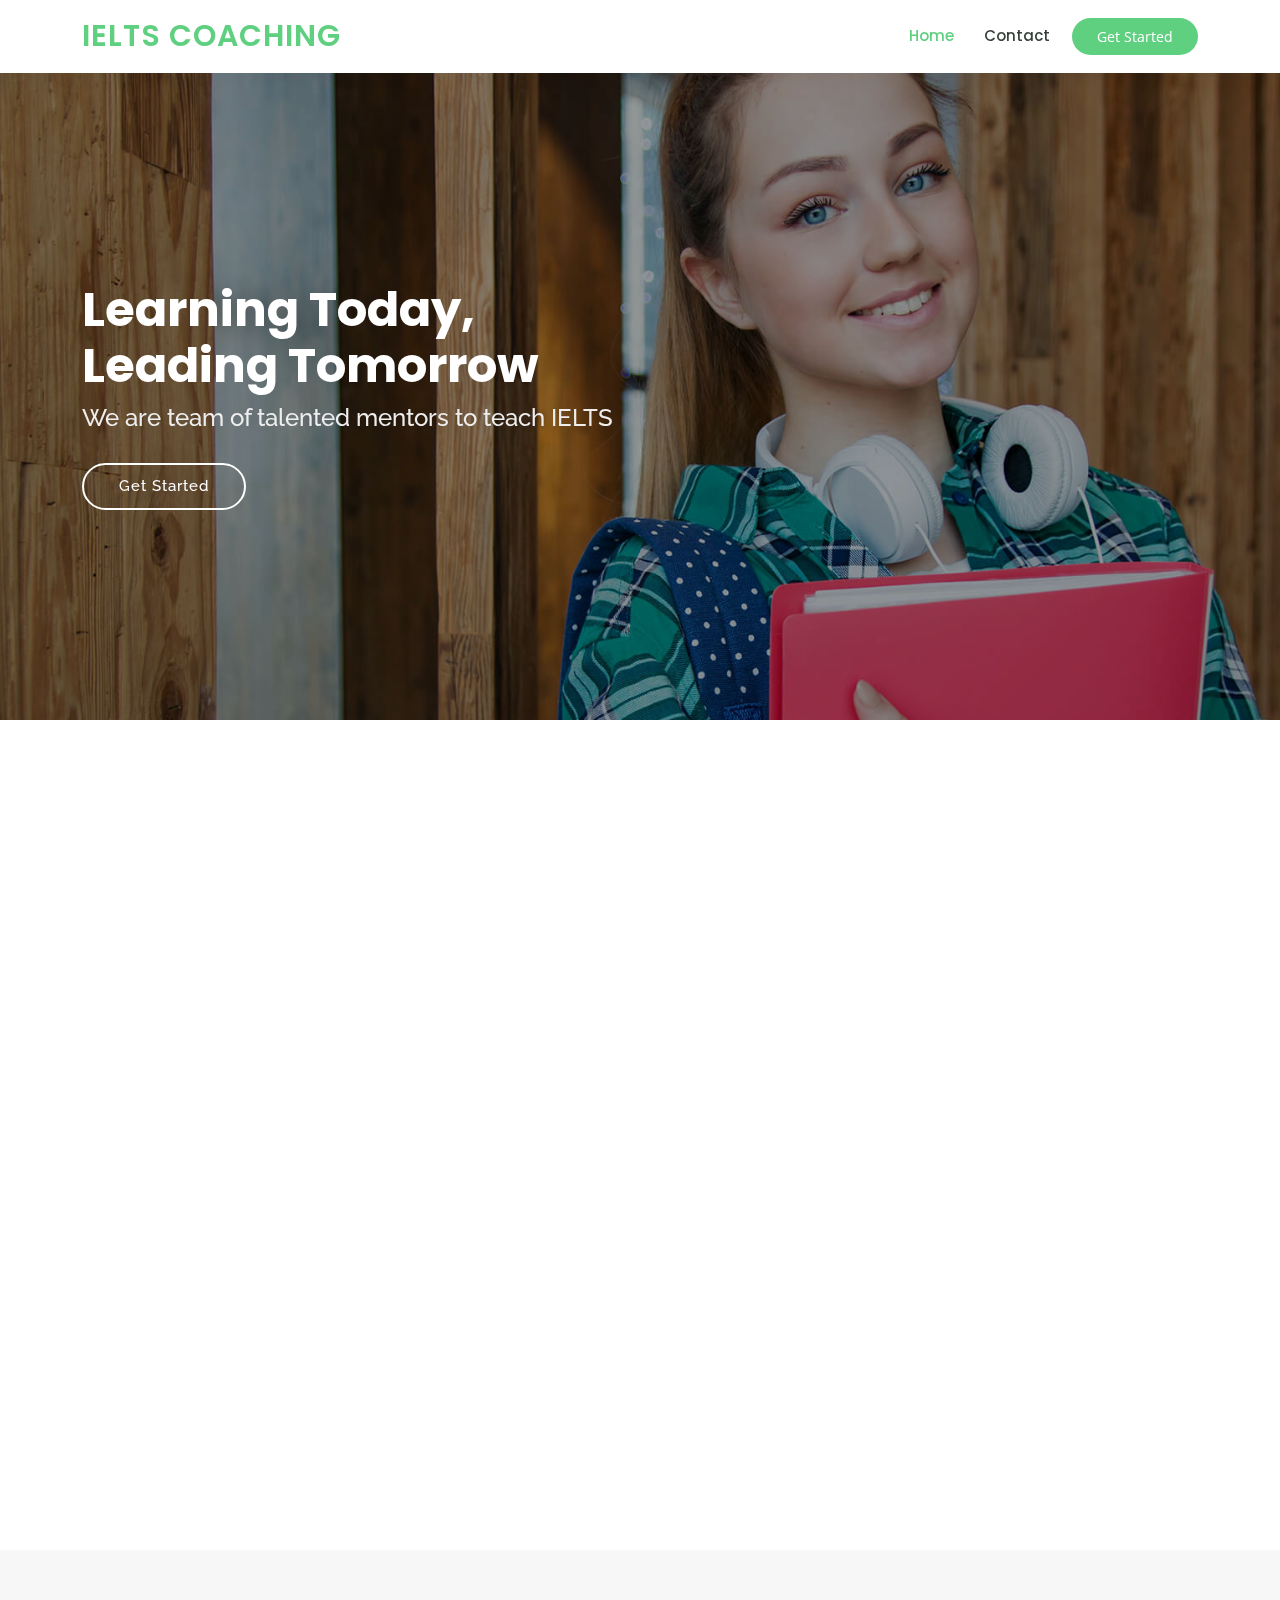
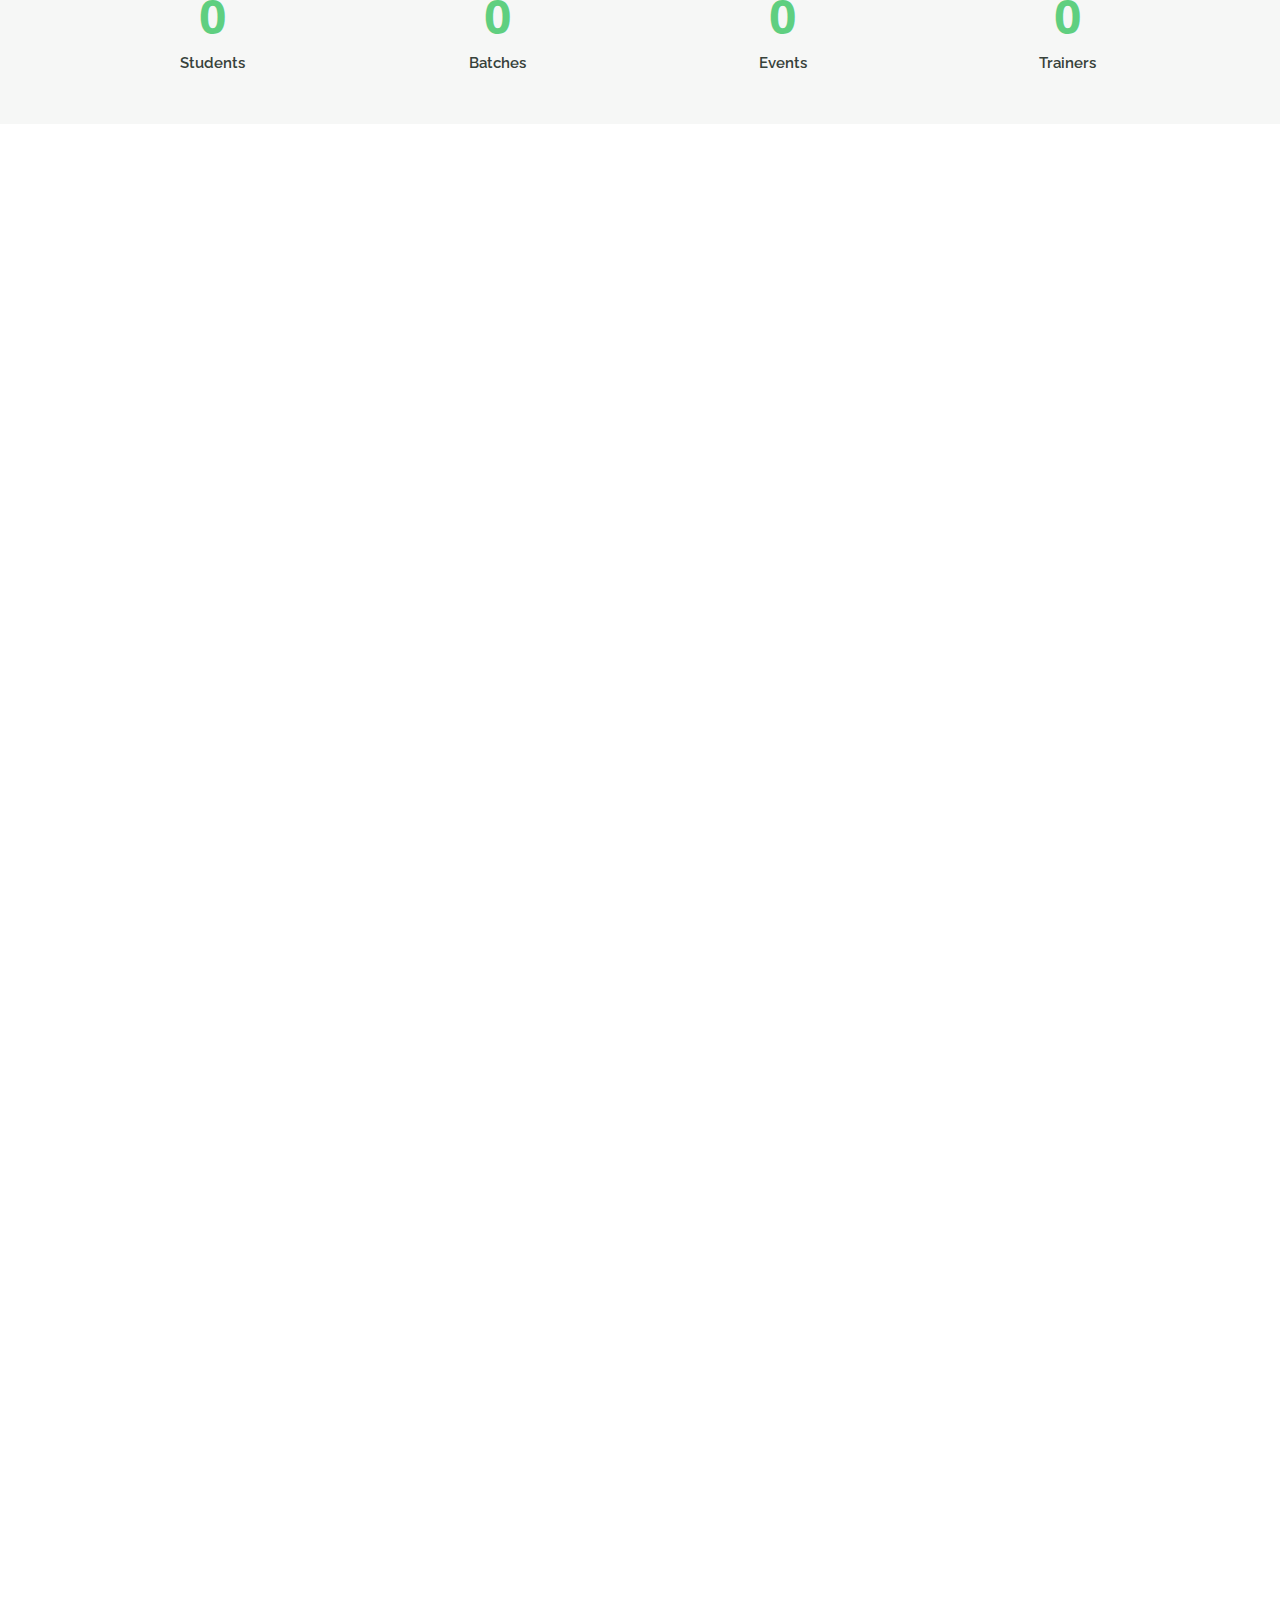
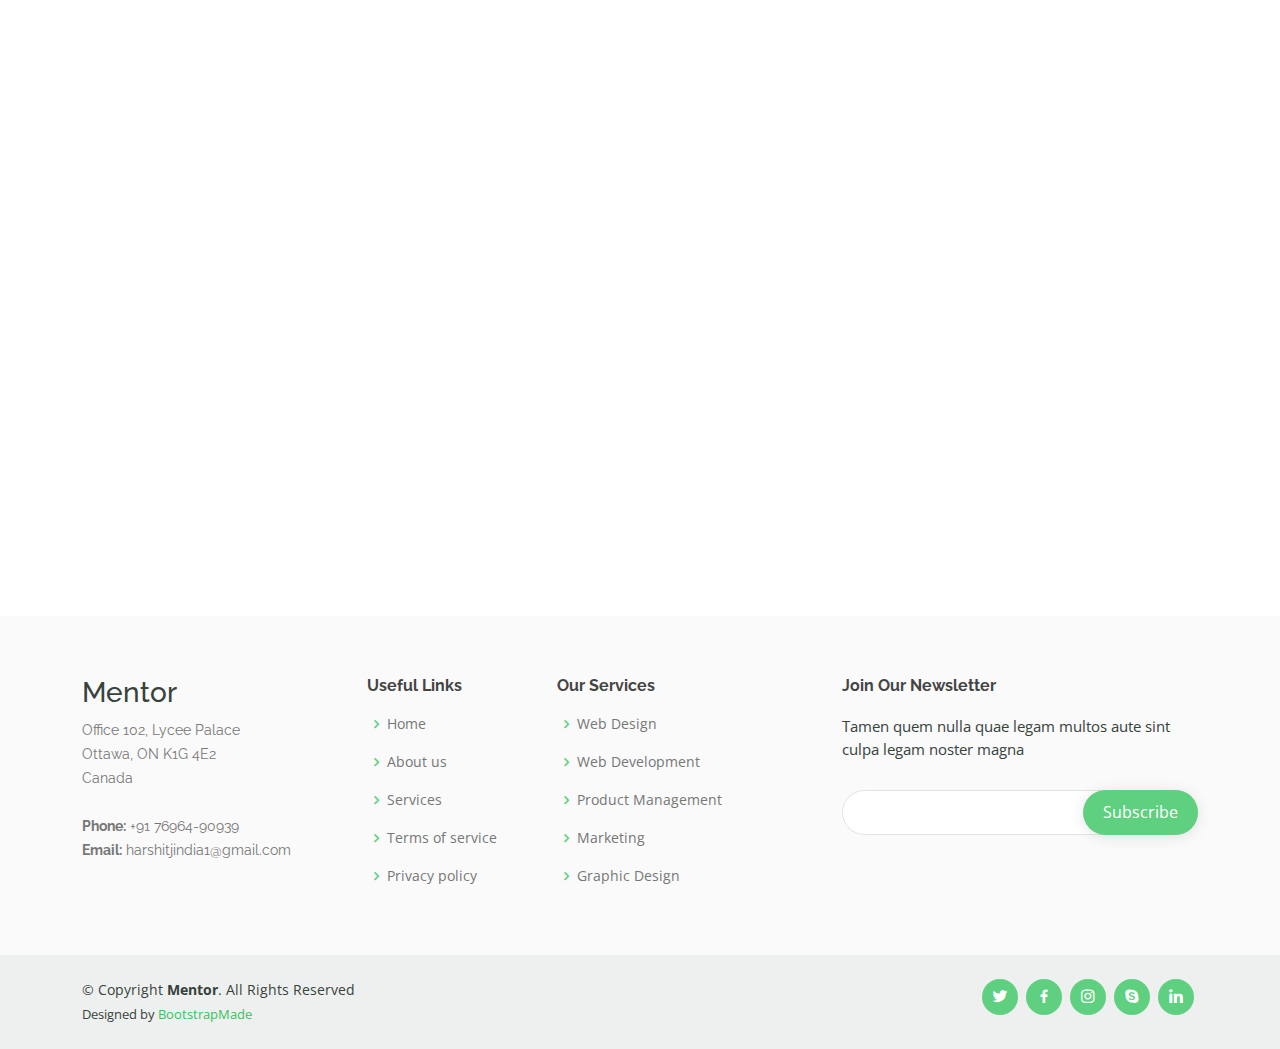
<file: tutoring/index.html>
<!DOCTYPE html>
<html lang="en">

<head>
  <meta charset="utf-8">
  <meta content="width=device-width, initial-scale=1.0" name="viewport">

  <title>Mentor Bootstrap Template - Index</title>
  <meta content="" name="description">
  <meta content="" name="keywords">

  <!-- Favicons -->
  <link href="assets/img/favicon.png" rel="icon">
  <link href="assets/img/apple-touch-icon.png" rel="apple-touch-icon">

  <!-- Google Fonts -->
  <link href="https://fonts.googleapis.com/css?family=Open+Sans:300,300i,400,400i,600,600i,700,700i|Raleway:300,300i,400,400i,500,500i,600,600i,700,700i|Poppins:300,300i,400,400i,500,500i,600,600i,700,700i" rel="stylesheet">

  <!-- Vendor CSS Files -->
  <link href="assets/vendor/animate.css/animate.min.css" rel="stylesheet">
  <link href="assets/vendor/aos/aos.css" rel="stylesheet">
  <link href="assets/vendor/bootstrap/css/bootstrap.min.css" rel="stylesheet">
  <link href="assets/vendor/bootstrap-icons/bootstrap-icons.css" rel="stylesheet">
  <link href="assets/vendor/boxicons/css/boxicons.min.css" rel="stylesheet">
  <link href="assets/vendor/remixicon/remixicon.css" rel="stylesheet">
  <link href="assets/vendor/swiper/swiper-bundle.min.css" rel="stylesheet">

  <!-- Template Main CSS File -->
  <link href="assets/css/style.css" rel="stylesheet">

  <!-- =======================================================
  * Template Name: Mentor - v4.10.0
  * Template URL: https://bootstrapmade.com/mentor-free-education-bootstrap-theme/
  * Author: BootstrapMade.com
  * License: https://bootstrapmade.com/license/
  ======================================================== -->
</head>

<body>

  <!-- ======= Header ======= -->
  <header id="header" class="fixed-top">
    <div class="container d-flex align-items-center">

      <h1 class="logo me-auto"><a href="index.html">IELTS Coaching</a></h1>
      <!-- Uncomment below if you prefer to use an image logo -->
      <!-- <a href="index.html" class="logo me-auto"><img src="assets/img/logo.png" alt="" class="img-fluid"></a>-->

      <nav id="navbar" class="navbar order-last order-lg-0">
        <ul>
          <li><a class="active" href="index.html">Home</a></li>
<!--           <li><a href="about.html">About</a></li>
          <li><a href="courses.html">Courses</a></li>
          <li><a href="trainers.html">Trainers</a></li>
          <li><a href="events.html">Events</a></li>
          <li><a href="pricing.html">Pricing</a></li> -->

          <!-- <li class="dropdown"><a href="#"><span>Drop Down</span> <i class="bi bi-chevron-down"></i></a>
            <ul>
              <li><a href="#">Drop Down 1</a></li>
              <li class="dropdown"><a href="#"><span>Deep Drop Down</span> <i class="bi bi-chevron-right"></i></a>
                <ul>
                  <li><a href="#">Deep Drop Down 1</a></li>
                  <li><a href="#">Deep Drop Down 2</a></li>
                  <li><a href="#">Deep Drop Down 3</a></li>
                  <li><a href="#">Deep Drop Down 4</a></li>
                  <li><a href="#">Deep Drop Down 5</a></li>
                </ul>
              </li>
              <li><a href="#">Drop Down 2</a></li>
              <li><a href="#">Drop Down 3</a></li>
              <li><a href="#">Drop Down 4</a></li>
            </ul>
          </li> -->
          <li><a href="contact.html">Contact</a></li>
        </ul>
        <i class="bi bi-list mobile-nav-toggle"></i>
      </nav><!-- .navbar -->

      <a href="courses.html" class="get-started-btn">Get Started</a>

    </div>
  </header><!-- End Header -->

  <!-- ======= Hero Section ======= -->
  <section id="hero" class="d-flex justify-content-center align-items-center">
    <div class="container position-relative" data-aos="zoom-in" data-aos-delay="100">
      <h1>Learning Today,<br>Leading Tomorrow</h1>
      <h2>We are team of talented mentors to teach IELTS</h2>
      <a href="courses.html" class="btn-get-started">Get Started</a>
    </div>
  </section><!-- End Hero -->

  <main id="main">

    <!-- ======= About Section ======= -->
    <section id="about" class="about">
      <div class="container" data-aos="fade-up">

        <div class="row">
          <div class="col-lg-6 order-1 order-lg-2" data-aos="fade-left" data-aos-delay="100">
            <img src="assets/img/about.jpg" class="img-fluid" alt="">
          </div>
          <div class="col-lg-6 pt-4 pt-lg-0 order-2 order-lg-1 content">
            <h3>Achieving Your Best Score on the IELTS Exam with Our Expert Coaching and Resources</h3>
            <p class="fst-italic">
              The IELTS Coaching Center is dedicated to helping students achieve their best scores on the International English Language Testing System (IELTS) exam. We offer a range of courses and resources designed to cater to different learning styles and needs. Our experienced and qualified instructors are committed to providing personalized attention and support to each and every student.</p>

              <p class="fst-italic">Our courses are designed to cover all four language skills tested on the IELTS exam – reading, writing, speaking, and listening. Our instructional methods include lectures, workshops, one-on-one sessions, and practice tests to ensure that our students are well-prepared for the real exam.</p>

              <p class="fst-italic">In addition to our course offerings, we also provide a range of resources to help students improve their English language skills. These include a well-stocked library of books, audio materials, and online resources, as well as access to our language lab where students can practice their speaking and listening skills.</p>

              <p class="fst-italic">We understand that every student is unique and has different goals and needs. That's why we offer a range of course options to suit different schedules and budgets. Whether you're a beginner looking to improve your English language skills or an experienced test-taker looking to achieve a high score, we have a course that's right for you.</p>

              <p class="fst-italic">So if you're planning to take the IELTS exam and want to achieve your best score, don't hesitate to get in touch with us. Our team is here to help you reach your goals and succeed on the IELTS exam.</p>
            </p>
            <!-- <ul>
              <li><i class="bi bi-check-circle"></i> Ullamco laboris nisi ut aliquip ex ea commodo consequat.</li>
              <li><i class="bi bi-check-circle"></i> Duis aute irure dolor in reprehenderit in voluptate velit.</li>
              <li><i class="bi bi-check-circle"></i> Ullamco laboris nisi ut aliquip ex ea commodo consequat. Duis aute irure dolor in reprehenderit in voluptate trideta storacalaperda mastiro dolore eu fugiat nulla pariatur.</li>
            </ul>
            <p>
              Ullamco laboris nisi ut aliquip ex ea commodo consequat. Duis aute irure dolor in reprehenderit in voluptate
            </p> -->

          </div>
        </div>

      </div>
    </section><!-- End About Section -->

    <!-- ======= Counts Section ======= -->
    <section id="counts" class="counts section-bg">
      <div class="container">

        <div class="row counters">

          <div class="col-lg-3 col-6 text-center">
            <span data-purecounter-start="0" data-purecounter-end="120" data-purecounter-duration="1" class="purecounter"></span>
            <p>Students</p>
          </div>

          <div class="col-lg-3 col-6 text-center">
            <span data-purecounter-start="0" data-purecounter-end="5" data-purecounter-duration="1" class="purecounter"></span>
            <p>Batches</p>
          </div>

          <div class="col-lg-3 col-6 text-center">
            <span data-purecounter-start="0" data-purecounter-end="5" data-purecounter-duration="1" class="purecounter"></span>
            <p>Events</p>
          </div>

          <div class="col-lg-3 col-6 text-center">
            <span data-purecounter-start="0" data-purecounter-end="7" data-purecounter-duration="1" class="purecounter"></span>
            <p>Trainers</p>
          </div>

        </div>

      </div>
    </section><!-- End Counts Section -->

    <!-- ======= Why Us Section ======= -->
    <section id="why-us" class="why-us">
      <div class="container" data-aos="fade-up">

        <div class="row">
          <div class="col-lg-4 d-flex align-items-stretch">
            <div class="content">
              <h3>Why Choose Mentor?</h3>
              <p>
                We believe that our team and resources are well-equipped to help students succeed on the IELTS exam, and we hope that you will consider choosing us for your IELTS coaching needs.
              </p>
              <div class="text-center">
                <a href="about.html" class="more-btn">Learn More <i class="bx bx-chevron-right"></i></a>
              </div>
            </div>
          </div>
          <div class="col-lg-8 d-flex align-items-stretch" data-aos="zoom-in" data-aos-delay="100">
            <div class="icon-boxes d-flex flex-column justify-content-center">
              <div class="row">
                <div class="col-xl-4 d-flex align-items-stretch">
                  <div class="icon-box mt-4 mt-xl-0">
                    <i class="bx bx-receipt"></i>
                    <h4>Expert Instruction</h4>
                    <p>Our experienced and qualified instructors are dedicated to helping students achieve their best scores on the IELTS exam.</p>
                  </div>
                </div>
                <div class="col-xl-4 d-flex align-items-stretch">
                  <div class="icon-box mt-4 mt-xl-0">
                    <i class="bx bx-cube-alt"></i>
                    <h4>Comprehensive Instructional Methods</h4>
                    <p>Our instructional methods include lectures, workshops, one-on-one sessions, and practice tests to ensure that our students are well-prepared for the real exam.</p>
                  </div>
                </div>
                <div class="col-xl-4 d-flex align-items-stretch">
                  <div class="icon-box mt-4 mt-xl-0">
                    <i class="bx bx-images"></i>
                    <h4>Flexible Course Options</h4>
                    <p>We offer a range of course options to suit different schedules and budgets.</p>
                  </div>
                </div>
              </div>
            </div><!-- End .content-->
          </div>
        </div>

      </div>
    </section><!-- End Why Us Section -->

    <!-- ======= Features Section ======= -->
    <!-- <section id="features" class="features">
      <div class="container" data-aos="fade-up">

        <div class="row" data-aos="zoom-in" data-aos-delay="100">
          <div class="col-lg-3 col-md-4">
            <div class="icon-box">
              <i class="ri-store-line" style="color: #ffbb2c;"></i>
              <h3><a href="">Lorem Ipsum</a></h3>
            </div>
          </div>
          <div class="col-lg-3 col-md-4 mt-4 mt-md-0">
            <div class="icon-box">
              <i class="ri-bar-chart-box-line" style="color: #5578ff;"></i>
              <h3><a href="">Dolor Sitema</a></h3>
            </div>
          </div>
          <div class="col-lg-3 col-md-4 mt-4 mt-md-0">
            <div class="icon-box">
              <i class="ri-calendar-todo-line" style="color: #e80368;"></i>
              <h3><a href="">Sed perspiciatis</a></h3>
            </div>
          </div>
          <div class="col-lg-3 col-md-4 mt-4 mt-lg-0">
            <div class="icon-box">
              <i class="ri-paint-brush-line" style="color: #e361ff;"></i>
              <h3><a href="">Magni Dolores</a></h3>
            </div>
          </div>
          <div class="col-lg-3 col-md-4 mt-4">
            <div class="icon-box">
              <i class="ri-database-2-line" style="color: #47aeff;"></i>
              <h3><a href="">Nemo Enim</a></h3>
            </div>
          </div>
          <div class="col-lg-3 col-md-4 mt-4">
            <div class="icon-box">
              <i class="ri-gradienter-line" style="color: #ffa76e;"></i>
              <h3><a href="">Eiusmod Tempor</a></h3>
            </div>
          </div>
          <div class="col-lg-3 col-md-4 mt-4">
            <div class="icon-box">
              <i class="ri-file-list-3-line" style="color: #11dbcf;"></i>
              <h3><a href="">Midela Teren</a></h3>
            </div>
          </div>
          <div class="col-lg-3 col-md-4 mt-4">
            <div class="icon-box">
              <i class="ri-price-tag-2-line" style="color: #4233ff;"></i>
              <h3><a href="">Pira Neve</a></h3>
            </div>
          </div>
          <div class="col-lg-3 col-md-4 mt-4">
            <div class="icon-box">
              <i class="ri-anchor-line" style="color: #b2904f;"></i>
              <h3><a href="">Dirada Pack</a></h3>
            </div>
          </div>
          <div class="col-lg-3 col-md-4 mt-4">
            <div class="icon-box">
              <i class="ri-disc-line" style="color: #b20969;"></i>
              <h3><a href="">Moton Ideal</a></h3>
            </div>
          </div>
          <div class="col-lg-3 col-md-4 mt-4">
            <div class="icon-box">
              <i class="ri-base-station-line" style="color: #ff5828;"></i>
              <h3><a href="">Verdo Park</a></h3>
            </div>
          </div>
          <div class="col-lg-3 col-md-4 mt-4">
            <div class="icon-box">
              <i class="ri-fingerprint-line" style="color: #29cc61;"></i>
              <h3><a href="">Flavor Nivelanda</a></h3>
            </div>
          </div>
        </div>

      </div>
    </section> -->
    <!-- End Features Section -->

    <!-- ======= Popular Courses Section ======= -->
    <section id="popular-courses" class="courses">
      <div class="container" data-aos="fade-up">

        <div class="section-title">
          <h2>Courses</h2>
          <p>Courses</p>
        </div>

        <div class="row" data-aos="zoom-in" data-aos-delay="100">

          <div class="col-lg-4 col-md-6 d-flex align-items-stretch">
            <div class="course-item">
              <img src="assets/img/course-1.jpg" class="img-fluid" alt="...">
              <div class="course-content">
                <div class="d-flex justify-content-between align-items-center mb-3">
                  <h4>Test Preparation</h4>
                  <p class="price">$100</p>
                </div>

                <h3><a href="course-details.html">IELTS Coaching</a></h3>
                <p>The course covers all four language skills tested in the IELTS exam: reading, writing, speaking, and listening.</p>
                <div class="text-center">
                  <button type="button" onclick="window.location.href='callback.html'" class="btn btn-primary ">Register</button>
                </div>
                <div class="trainer d-flex justify-content-between align-items-center">
                  <div class="trainer-profile d-flex align-items-center">
                    <img src="assets/img/trainers/trainer-1.jpg" class="img-fluid" alt="">
                    <span>Harshit Jindia</span>
                  </div>
                  <div class="trainer-rank d-flex align-items-center">
                    <i class="bx bx-user"></i>&nbsp;50
                    &nbsp;&nbsp;
                    <i class="bx bx-heart"></i>&nbsp;65
                  </div>
                </div>
              </div>
            </div>
          </div> <!-- End Course Item-->

          <!-- <div class="col-lg-4 col-md-6 d-flex align-items-stretch mt-4 mt-md-0">
            <div class="course-item">
              <img src="assets/img/course-2.jpg" class="img-fluid" alt="...">
              <div class="course-content">
                <div class="d-flex justify-content-between align-items-center mb-3">
                  <h4>Marketing</h4>
                  <p class="price">$250</p>
                </div>

                <h3><a href="course-details.html">Search Engine Optimization</a></h3>
                <p>Et architecto provident deleniti facere repellat nobis iste. Id facere quia quae dolores dolorem tempore.</p>
                <div class="trainer d-flex justify-content-between align-items-center">
                  <div class="trainer-profile d-flex align-items-center">
                    <img src="assets/img/trainers/trainer-2.jpg" class="img-fluid" alt="">
                    <span>Lana</span>
                  </div>
                  <div class="trainer-rank d-flex align-items-center">
                    <i class="bx bx-user"></i>&nbsp;35
                    &nbsp;&nbsp;
                    <i class="bx bx-heart"></i>&nbsp;42
                  </div>
                </div>
              </div>
            </div>
          </div>  -->
          <!-- End Course Item-->

          <!-- <div class="col-lg-4 col-md-6 d-flex align-items-stretch mt-4 mt-lg-0">
            <div class="course-item">
              <img src="assets/img/course-3.jpg" class="img-fluid" alt="...">
              <div class="course-content">
                <div class="d-flex justify-content-between align-items-center mb-3">
                  <h4>Content</h4>
                  <p class="price">$180</p>
                </div>

                <h3><a href="course-details.html">Copywriting</a></h3>
                <p>Et architecto provident deleniti facere repellat nobis iste. Id facere quia quae dolores dolorem tempore.</p>
                <div class="trainer d-flex justify-content-between align-items-center">
                  <div class="trainer-profile d-flex align-items-center">
                    <img src="assets/img/trainers/trainer-3.jpg" class="img-fluid" alt="">
                    <span>Brandon</span>
                  </div>
                  <div class="trainer-rank d-flex align-items-center">
                    <i class="bx bx-user"></i>&nbsp;20
                    &nbsp;&nbsp;
                    <i class="bx bx-heart"></i>&nbsp;85
                  </div>
                </div>
              </div>
            </div>
          </div>  -->
          <!-- End Course Item-->

        </div>

      </div>
    </section><!-- End Popular Courses Section -->

    <!-- ======= Trainers Section ======= -->
    <section id="trainers" class="trainers">
      <div class="container" data-aos="fade-up">

        <div class="row" data-aos="zoom-in" data-aos-delay="100">
          <div class="col-lg-4 col-md-6 d-flex align-items-stretch">
            <div class="member">
              <img src="assets/img/trainers/trainer-1.jpg" class="img-fluid" alt="">
              <div class="member-content">
                <h4>Harshit Jindia</h4>
                <span>Tutor</span>
                <p>
                  Magni qui quod omnis unde et eos fuga et exercitationem. Odio veritatis perspiciatis quaerat qui aut aut aut
                </p>
                <div class="social">
                  <a href=""><i class="bi bi-twitter"></i></a>
                  <a href=""><i class="bi bi-facebook"></i></a>
                  <a href=""><i class="bi bi-instagram"></i></a>
                  <a href=""><i class="bi bi-linkedin"></i></a>
                </div>
              </div>
            </div>
          </div>

          <div class="col-lg-4 col-md-6 d-flex align-items-stretch">
            <div class="member">
              <img src="assets/img/trainers/trainer-2.jpg" class="img-fluid" alt="">
              <div class="member-content">
                <h4>ABC</h4>
                <span>Webdeveloper</span>
                <p>
                  Repellat fugiat adipisci nemo illum nesciunt voluptas repellendus. In architecto rerum rerum temporibus
                </p>
                <div class="social">
                  <a href=""><i class="bi bi-twitter"></i></a>
                  <a href=""><i class="bi bi-facebook"></i></a>
                  <a href=""><i class="bi bi-instagram"></i></a>
                  <a href=""><i class="bi bi-linkedin"></i></a>
                </div>
              </div>
            </div>
          </div>

          <div class="col-lg-4 col-md-6 d-flex align-items-stretch">
            <div class="member">
              <img src="assets/img/trainers/trainer-3.jpg" class="img-fluid" alt="">
              <div class="member-content">
                <h4>Amrinder Singh</h4>
                <span>Owner</span>
                <p>
                  Voluptas necessitatibus occaecati quia. Earum totam consequuntur qui porro et laborum toro des clara
                </p>
                <div class="social">
                  <a href=""><i class="bi bi-twitter"></i></a>
                  <a href=""><i class="bi bi-facebook"></i></a>
                  <a href=""><i class="bi bi-instagram"></i></a>
                  <a href=""><i class="bi bi-linkedin"></i></a>
                </div>
              </div>
            </div>
          </div>

        </div>

      </div>
    </section><!-- End Trainers Section -->

  </main><!-- End #main -->

  <!-- ======= Footer ======= -->
  <footer id="footer">

    <div class="footer-top">
      <div class="container">
        <div class="row">

          <div class="col-lg-3 col-md-6 footer-contact">
            <h3>Mentor</h3>
            <p>
              Office 102, Lycee Palace <br>
              Ottawa, ON K1G 4E2<br>
              Canada <br><br>
              <strong>Phone:</strong> +91 76964-90939<br>
              <strong>Email:</strong> harshitjindia1@gmail.com<br>
            </p>
          </div>

          <div class="col-lg-2 col-md-6 footer-links">
            <h4>Useful Links</h4>
            <ul>
              <li><i class="bx bx-chevron-right"></i> <a href="#">Home</a></li>
              <li><i class="bx bx-chevron-right"></i> <a href="#">About us</a></li>
              <li><i class="bx bx-chevron-right"></i> <a href="#">Services</a></li>
              <li><i class="bx bx-chevron-right"></i> <a href="#">Terms of service</a></li>
              <li><i class="bx bx-chevron-right"></i> <a href="#">Privacy policy</a></li>
            </ul>
          </div>

          <div class="col-lg-3 col-md-6 footer-links">
            <h4>Our Services</h4>
            <ul>
              <li><i class="bx bx-chevron-right"></i> <a href="#">Web Design</a></li>
              <li><i class="bx bx-chevron-right"></i> <a href="#">Web Development</a></li>
              <li><i class="bx bx-chevron-right"></i> <a href="#">Product Management</a></li>
              <li><i class="bx bx-chevron-right"></i> <a href="#">Marketing</a></li>
              <li><i class="bx bx-chevron-right"></i> <a href="#">Graphic Design</a></li>
            </ul>
          </div>

          <div class="col-lg-4 col-md-6 footer-newsletter">
            <h4>Join Our Newsletter</h4>
            <p>Tamen quem nulla quae legam multos aute sint culpa legam noster magna</p>
            <form action="" method="post">
              <input type="email" name="email"><input type="submit" value="Subscribe">
            </form>
          </div>

        </div>
      </div>
    </div>

    <div class="container d-md-flex py-4">

      <div class="me-md-auto text-center text-md-start">
        <div class="copyright">
          &copy; Copyright <strong><span>Mentor</span></strong>. All Rights Reserved
        </div>
        <div class="credits">
          <!-- All the links in the footer should remain intact. -->
          <!-- You can delete the links only if you purchased the pro version. -->
          <!-- Licensing information: https://bootstrapmade.com/license/ -->
          <!-- Purchase the pro version with working PHP/AJAX contact form: https://bootstrapmade.com/mentor-free-education-bootstrap-theme/ -->
          Designed by <a href="https://bootstrapmade.com/">BootstrapMade</a>
        </div>
      </div>
      <div class="social-links text-center text-md-right pt-3 pt-md-0">
        <a href="#" class="twitter"><i class="bx bxl-twitter"></i></a>
        <a href="#" class="facebook"><i class="bx bxl-facebook"></i></a>
        <a href="#" class="instagram"><i class="bx bxl-instagram"></i></a>
        <a href="#" class="google-plus"><i class="bx bxl-skype"></i></a>
        <a href="#" class="linkedin"><i class="bx bxl-linkedin"></i></a>
      </div>
    </div>
  </footer><!-- End Footer -->

  <div id="preloader"></div>
  <a href="#" class="back-to-top d-flex align-items-center justify-content-center"><i class="bi bi-arrow-up-short"></i></a>

  <!-- Vendor JS Files -->
  <script src="assets/vendor/purecounter/purecounter_vanilla.js"></script>
  <script src="assets/vendor/aos/aos.js"></script>
  <script src="assets/vendor/bootstrap/js/bootstrap.bundle.min.js"></script>
  <script src="assets/vendor/swiper/swiper-bundle.min.js"></script>
  <script src="assets/vendor/php-email-form/validate.js"></script>

  <!-- Template Main JS File -->
  <script src="assets/js/main.js"></script>

</body>

</html>
</file>
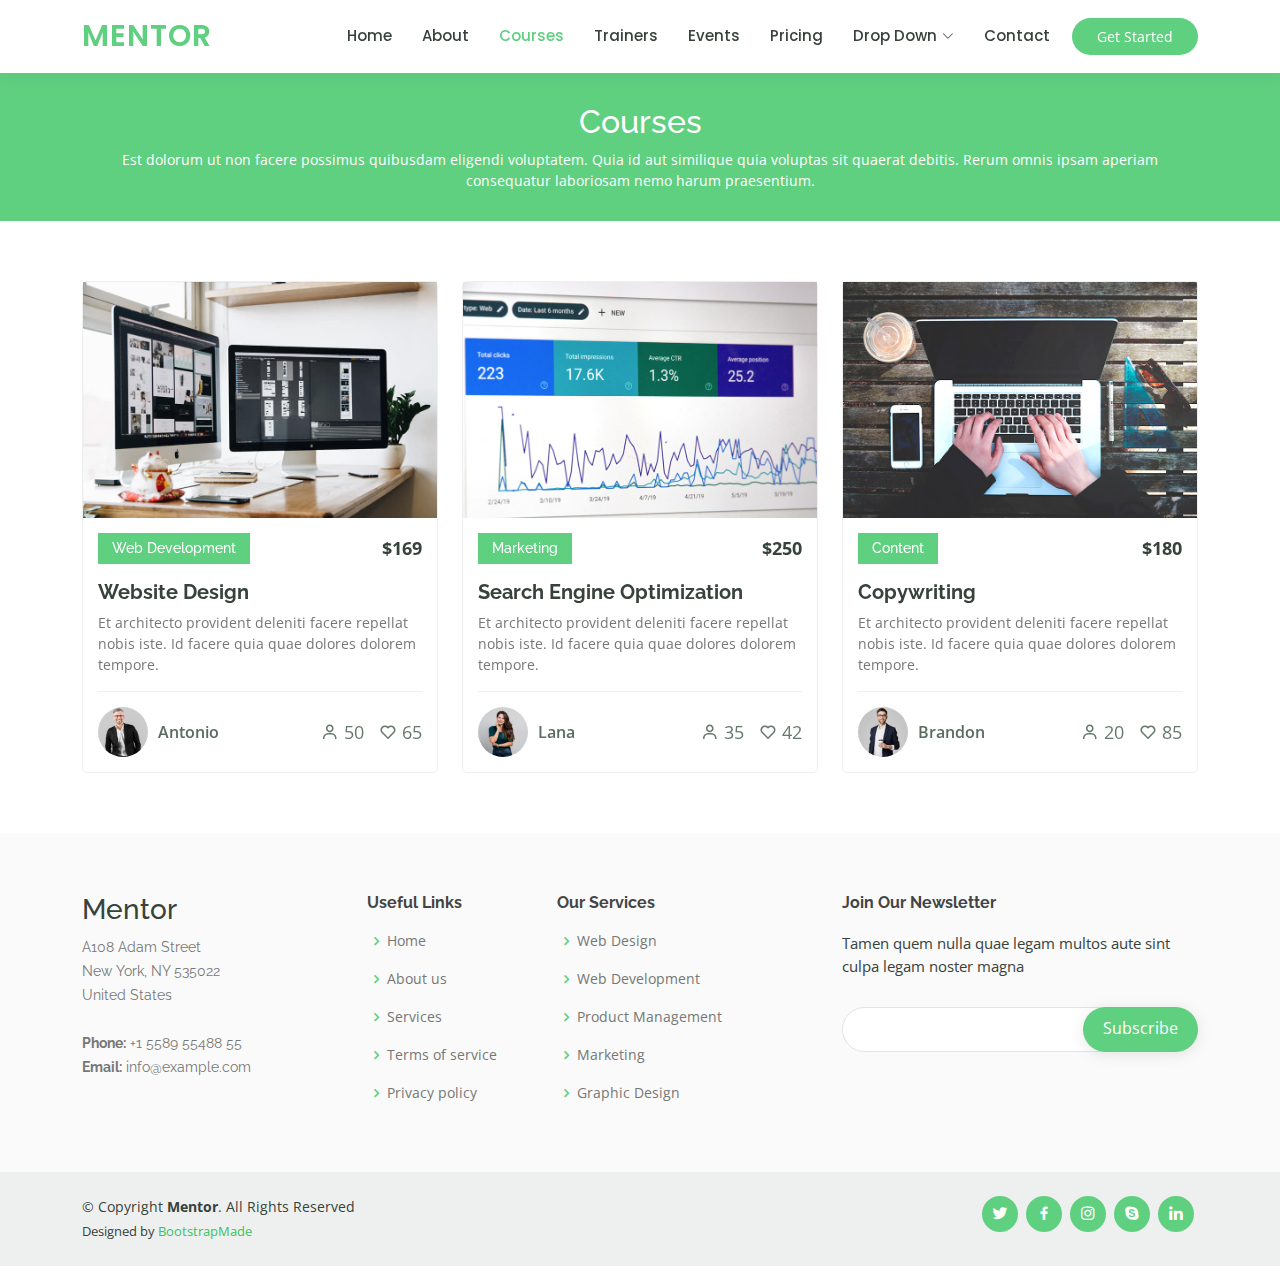
<file: tutoring/courses.html>
<!DOCTYPE html>
<html lang="en">

<head>
  <meta charset="utf-8">
  <meta content="width=device-width, initial-scale=1.0" name="viewport">

  <title>Courses - Mentor Bootstrap Template</title>
  <meta content="" name="description">
  <meta content="" name="keywords">

  <!-- Favicons -->
  <link href="assets/img/favicon.png" rel="icon">
  <link href="assets/img/apple-touch-icon.png" rel="apple-touch-icon">

  <!-- Google Fonts -->
  <link href="https://fonts.googleapis.com/css?family=Open+Sans:300,300i,400,400i,600,600i,700,700i|Raleway:300,300i,400,400i,500,500i,600,600i,700,700i|Poppins:300,300i,400,400i,500,500i,600,600i,700,700i" rel="stylesheet">

  <!-- Vendor CSS Files -->
  <link href="assets/vendor/animate.css/animate.min.css" rel="stylesheet">
  <link href="assets/vendor/aos/aos.css" rel="stylesheet">
  <link href="assets/vendor/bootstrap/css/bootstrap.min.css" rel="stylesheet">
  <link href="assets/vendor/bootstrap-icons/bootstrap-icons.css" rel="stylesheet">
  <link href="assets/vendor/boxicons/css/boxicons.min.css" rel="stylesheet">
  <link href="assets/vendor/remixicon/remixicon.css" rel="stylesheet">
  <link href="assets/vendor/swiper/swiper-bundle.min.css" rel="stylesheet">

  <!-- Template Main CSS File -->
  <link href="assets/css/style.css" rel="stylesheet">

  <!-- =======================================================
  * Template Name: Mentor - v4.10.0
  * Template URL: https://bootstrapmade.com/mentor-free-education-bootstrap-theme/
  * Author: BootstrapMade.com
  * License: https://bootstrapmade.com/license/
  ======================================================== -->
</head>

<body>

  <!-- ======= Header ======= -->
  <header id="header" class="fixed-top">
    <div class="container d-flex align-items-center">

      <h1 class="logo me-auto"><a href="index.html">Mentor</a></h1>
      <!-- Uncomment below if you prefer to use an image logo -->
      <!-- <a href="index.html" class="logo me-auto"><img src="assets/img/logo.png" alt="" class="img-fluid"></a>-->

      <nav id="navbar" class="navbar order-last order-lg-0">
        <ul>
          <li><a href="index.html">Home</a></li>
          <li><a href="about.html">About</a></li>
          <li><a class="active" href="courses.html">Courses</a></li>
          <li><a href="trainers.html">Trainers</a></li>
          <li><a href="events.html">Events</a></li>
          <li><a href="pricing.html">Pricing</a></li>

          <li class="dropdown"><a href="#"><span>Drop Down</span> <i class="bi bi-chevron-down"></i></a>
            <ul>
              <li><a href="#">Drop Down 1</a></li>
              <li class="dropdown"><a href="#"><span>Deep Drop Down</span> <i class="bi bi-chevron-right"></i></a>
                <ul>
                  <li><a href="#">Deep Drop Down 1</a></li>
                  <li><a href="#">Deep Drop Down 2</a></li>
                  <li><a href="#">Deep Drop Down 3</a></li>
                  <li><a href="#">Deep Drop Down 4</a></li>
                  <li><a href="#">Deep Drop Down 5</a></li>
                </ul>
              </li>
              <li><a href="#">Drop Down 2</a></li>
              <li><a href="#">Drop Down 3</a></li>
              <li><a href="#">Drop Down 4</a></li>
            </ul>
          </li>
          <li><a href="contact.html">Contact</a></li>
        </ul>
        <i class="bi bi-list mobile-nav-toggle"></i>
      </nav><!-- .navbar -->

      <a href="courses.html" class="get-started-btn">Get Started</a>

    </div>
  </header><!-- End Header -->

  <main id="main" data-aos="fade-in">

    <!-- ======= Breadcrumbs ======= -->
    <div class="breadcrumbs">
      <div class="container">
        <h2>Courses</h2>
        <p>Est dolorum ut non facere possimus quibusdam eligendi voluptatem. Quia id aut similique quia voluptas sit quaerat debitis. Rerum omnis ipsam aperiam consequatur laboriosam nemo harum praesentium. </p>
      </div>
    </div><!-- End Breadcrumbs -->

    <!-- ======= Courses Section ======= -->
    <section id="courses" class="courses">
      <div class="container" data-aos="fade-up">

        <div class="row" data-aos="zoom-in" data-aos-delay="100">

          <div class="col-lg-4 col-md-6 d-flex align-items-stretch">
            <div class="course-item">
              <img src="assets/img/course-1.jpg" class="img-fluid" alt="...">
              <div class="course-content">
                <div class="d-flex justify-content-between align-items-center mb-3">
                  <h4>Web Development</h4>
                  <p class="price">$169</p>
                </div>

                <h3><a href="course-details.html">Website Design</a></h3>
                <p>Et architecto provident deleniti facere repellat nobis iste. Id facere quia quae dolores dolorem tempore.</p>
                <div class="trainer d-flex justify-content-between align-items-center">
                  <div class="trainer-profile d-flex align-items-center">
                    <img src="assets/img/trainers/trainer-1.jpg" class="img-fluid" alt="">
                    <span>Antonio</span>
                  </div>
                  <div class="trainer-rank d-flex align-items-center">
                    <i class="bx bx-user"></i>&nbsp;50
                    &nbsp;&nbsp;
                    <i class="bx bx-heart"></i>&nbsp;65
                  </div>
                </div>
              </div>
            </div>
          </div> <!-- End Course Item-->

          <div class="col-lg-4 col-md-6 d-flex align-items-stretch mt-4 mt-md-0">
            <div class="course-item">
              <img src="assets/img/course-2.jpg" class="img-fluid" alt="...">
              <div class="course-content">
                <div class="d-flex justify-content-between align-items-center mb-3">
                  <h4>Marketing</h4>
                  <p class="price">$250</p>
                </div>

                <h3><a href="course-details.html">Search Engine Optimization</a></h3>
                <p>Et architecto provident deleniti facere repellat nobis iste. Id facere quia quae dolores dolorem tempore.</p>
                <div class="trainer d-flex justify-content-between align-items-center">
                  <div class="trainer-profile d-flex align-items-center">
                    <img src="assets/img/trainers/trainer-2.jpg" class="img-fluid" alt="">
                    <span>Lana</span>
                  </div>
                  <div class="trainer-rank d-flex align-items-center">
                    <i class="bx bx-user"></i>&nbsp;35
                    &nbsp;&nbsp;
                    <i class="bx bx-heart"></i>&nbsp;42
                  </div>
                </div>
              </div>
            </div>
          </div> <!-- End Course Item-->

          <div class="col-lg-4 col-md-6 d-flex align-items-stretch mt-4 mt-lg-0">
            <div class="course-item">
              <img src="assets/img/course-3.jpg" class="img-fluid" alt="...">
              <div class="course-content">
                <div class="d-flex justify-content-between align-items-center mb-3">
                  <h4>Content</h4>
                  <p class="price">$180</p>
                </div>

                <h3><a href="course-details.html">Copywriting</a></h3>
                <p>Et architecto provident deleniti facere repellat nobis iste. Id facere quia quae dolores dolorem tempore.</p>
                <div class="trainer d-flex justify-content-between align-items-center">
                  <div class="trainer-profile d-flex align-items-center">
                    <img src="assets/img/trainers/trainer-3.jpg" class="img-fluid" alt="">
                    <span>Brandon</span>
                  </div>
                  <div class="trainer-rank d-flex align-items-center">
                    <i class="bx bx-user"></i>&nbsp;20
                    &nbsp;&nbsp;
                    <i class="bx bx-heart"></i>&nbsp;85
                  </div>
                </div>
              </div>
            </div>
          </div> <!-- End Course Item-->

        </div>

      </div>
    </section><!-- End Courses Section -->

  </main><!-- End #main -->

  <!-- ======= Footer ======= -->
  <footer id="footer">

    <div class="footer-top">
      <div class="container">
        <div class="row">

          <div class="col-lg-3 col-md-6 footer-contact">
            <h3>Mentor</h3>
            <p>
              A108 Adam Street <br>
              New York, NY 535022<br>
              United States <br><br>
              <strong>Phone:</strong> +1 5589 55488 55<br>
              <strong>Email:</strong> info@example.com<br>
            </p>
          </div>

          <div class="col-lg-2 col-md-6 footer-links">
            <h4>Useful Links</h4>
            <ul>
              <li><i class="bx bx-chevron-right"></i> <a href="#">Home</a></li>
              <li><i class="bx bx-chevron-right"></i> <a href="#">About us</a></li>
              <li><i class="bx bx-chevron-right"></i> <a href="#">Services</a></li>
              <li><i class="bx bx-chevron-right"></i> <a href="#">Terms of service</a></li>
              <li><i class="bx bx-chevron-right"></i> <a href="#">Privacy policy</a></li>
            </ul>
          </div>

          <div class="col-lg-3 col-md-6 footer-links">
            <h4>Our Services</h4>
            <ul>
              <li><i class="bx bx-chevron-right"></i> <a href="#">Web Design</a></li>
              <li><i class="bx bx-chevron-right"></i> <a href="#">Web Development</a></li>
              <li><i class="bx bx-chevron-right"></i> <a href="#">Product Management</a></li>
              <li><i class="bx bx-chevron-right"></i> <a href="#">Marketing</a></li>
              <li><i class="bx bx-chevron-right"></i> <a href="#">Graphic Design</a></li>
            </ul>
          </div>

          <div class="col-lg-4 col-md-6 footer-newsletter">
            <h4>Join Our Newsletter</h4>
            <p>Tamen quem nulla quae legam multos aute sint culpa legam noster magna</p>
            <form action="" method="post">
              <input type="email" name="email"><input type="submit" value="Subscribe">
            </form>
          </div>

        </div>
      </div>
    </div>

    <div class="container d-md-flex py-4">

      <div class="me-md-auto text-center text-md-start">
        <div class="copyright">
          &copy; Copyright <strong><span>Mentor</span></strong>. All Rights Reserved
        </div>
        <div class="credits">
          <!-- All the links in the footer should remain intact. -->
          <!-- You can delete the links only if you purchased the pro version. -->
          <!-- Licensing information: https://bootstrapmade.com/license/ -->
          <!-- Purchase the pro version with working PHP/AJAX contact form: https://bootstrapmade.com/mentor-free-education-bootstrap-theme/ -->
          Designed by <a href="https://bootstrapmade.com/">BootstrapMade</a>
        </div>
      </div>
      <div class="social-links text-center text-md-right pt-3 pt-md-0">
        <a href="#" class="twitter"><i class="bx bxl-twitter"></i></a>
        <a href="#" class="facebook"><i class="bx bxl-facebook"></i></a>
        <a href="#" class="instagram"><i class="bx bxl-instagram"></i></a>
        <a href="#" class="google-plus"><i class="bx bxl-skype"></i></a>
        <a href="#" class="linkedin"><i class="bx bxl-linkedin"></i></a>
      </div>
    </div>
  </footer><!-- End Footer -->

  <div id="preloader"></div>
  <a href="#" class="back-to-top d-flex align-items-center justify-content-center"><i class="bi bi-arrow-up-short"></i></a>

  <!-- Vendor JS Files -->
  <script src="assets/vendor/purecounter/purecounter_vanilla.js"></script>
  <script src="assets/vendor/aos/aos.js"></script>
  <script src="assets/vendor/bootstrap/js/bootstrap.bundle.min.js"></script>
  <script src="assets/vendor/swiper/swiper-bundle.min.js"></script>
  <script src="assets/vendor/php-email-form/validate.js"></script>

  <!-- Template Main JS File -->
  <script src="assets/js/main.js"></script>

</body>

</html>
</file>
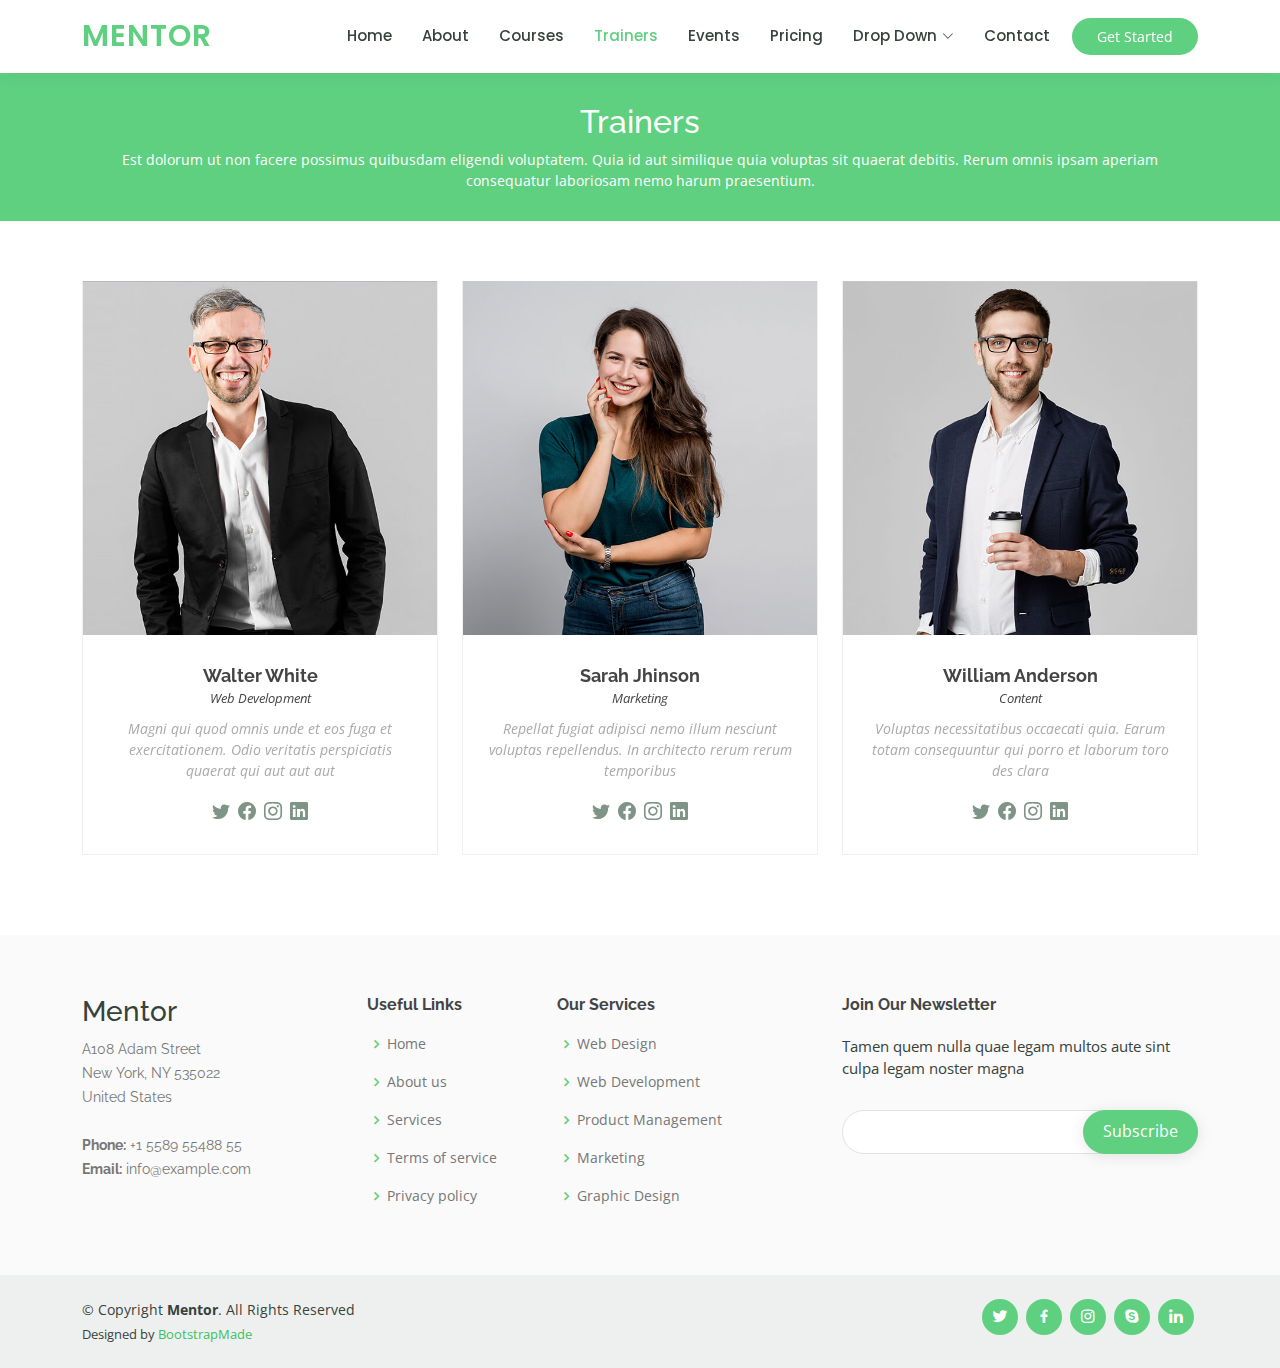
<file: tutoring/trainers.html>
<!DOCTYPE html>
<html lang="en">

<head>
  <meta charset="utf-8">
  <meta content="width=device-width, initial-scale=1.0" name="viewport">

  <title>Trainers - Mentor Bootstrap Template</title>
  <meta content="" name="description">
  <meta content="" name="keywords">

  <!-- Favicons -->
  <link href="assets/img/favicon.png" rel="icon">
  <link href="assets/img/apple-touch-icon.png" rel="apple-touch-icon">

  <!-- Google Fonts -->
  <link href="https://fonts.googleapis.com/css?family=Open+Sans:300,300i,400,400i,600,600i,700,700i|Raleway:300,300i,400,400i,500,500i,600,600i,700,700i|Poppins:300,300i,400,400i,500,500i,600,600i,700,700i" rel="stylesheet">

  <!-- Vendor CSS Files -->
  <link href="assets/vendor/animate.css/animate.min.css" rel="stylesheet">
  <link href="assets/vendor/aos/aos.css" rel="stylesheet">
  <link href="assets/vendor/bootstrap/css/bootstrap.min.css" rel="stylesheet">
  <link href="assets/vendor/bootstrap-icons/bootstrap-icons.css" rel="stylesheet">
  <link href="assets/vendor/boxicons/css/boxicons.min.css" rel="stylesheet">
  <link href="assets/vendor/remixicon/remixicon.css" rel="stylesheet">
  <link href="assets/vendor/swiper/swiper-bundle.min.css" rel="stylesheet">

  <!-- Template Main CSS File -->
  <link href="assets/css/style.css" rel="stylesheet">

  <!-- =======================================================
  * Template Name: Mentor - v4.10.0
  * Template URL: https://bootstrapmade.com/mentor-free-education-bootstrap-theme/
  * Author: BootstrapMade.com
  * License: https://bootstrapmade.com/license/
  ======================================================== -->
</head>

<body>

  <!-- ======= Header ======= -->
  <header id="header" class="fixed-top">
    <div class="container d-flex align-items-center">

      <h1 class="logo me-auto"><a href="index.html">Mentor</a></h1>
      <!-- Uncomment below if you prefer to use an image logo -->
      <!-- <a href="index.html" class="logo me-auto"><img src="assets/img/logo.png" alt="" class="img-fluid"></a>-->

      <nav id="navbar" class="navbar order-last order-lg-0">
        <ul>
          <li><a href="index.html">Home</a></li>
          <li><a href="about.html">About</a></li>
          <li><a href="courses.html">Courses</a></li>
          <li><a class="active" href="trainers.html">Trainers</a></li>
          <li><a href="events.html">Events</a></li>
          <li><a href="pricing.html">Pricing</a></li>

          <li class="dropdown"><a href="#"><span>Drop Down</span> <i class="bi bi-chevron-down"></i></a>
            <ul>
              <li><a href="#">Drop Down 1</a></li>
              <li class="dropdown"><a href="#"><span>Deep Drop Down</span> <i class="bi bi-chevron-right"></i></a>
                <ul>
                  <li><a href="#">Deep Drop Down 1</a></li>
                  <li><a href="#">Deep Drop Down 2</a></li>
                  <li><a href="#">Deep Drop Down 3</a></li>
                  <li><a href="#">Deep Drop Down 4</a></li>
                  <li><a href="#">Deep Drop Down 5</a></li>
                </ul>
              </li>
              <li><a href="#">Drop Down 2</a></li>
              <li><a href="#">Drop Down 3</a></li>
              <li><a href="#">Drop Down 4</a></li>
            </ul>
          </li>
          <li><a href="contact.html">Contact</a></li>
        </ul>
        <i class="bi bi-list mobile-nav-toggle"></i>
      </nav><!-- .navbar -->

      <a href="courses.html" class="get-started-btn">Get Started</a>

    </div>
  </header><!-- End Header -->

  <main id="main" data-aos="fade-in">

    <!-- ======= Breadcrumbs ======= -->
    <div class="breadcrumbs">
      <div class="container">
        <h2>Trainers</h2>
        <p>Est dolorum ut non facere possimus quibusdam eligendi voluptatem. Quia id aut similique quia voluptas sit quaerat debitis. Rerum omnis ipsam aperiam consequatur laboriosam nemo harum praesentium. </p>
      </div>
    </div><!-- End Breadcrumbs -->

    <!-- ======= Trainers Section ======= -->
    <section id="trainers" class="trainers">
      <div class="container" data-aos="fade-up">

        <div class="row" data-aos="zoom-in" data-aos-delay="100">
          <div class="col-lg-4 col-md-6 d-flex align-items-stretch">
            <div class="member">
              <img src="assets/img/trainers/trainer-1.jpg" class="img-fluid" alt="">
              <div class="member-content">
                <h4>Walter White</h4>
                <span>Web Development</span>
                <p>
                  Magni qui quod omnis unde et eos fuga et exercitationem. Odio veritatis perspiciatis quaerat qui aut aut aut
                </p>
                <div class="social">
                  <a href=""><i class="bi bi-twitter"></i></a>
                  <a href=""><i class="bi bi-facebook"></i></a>
                  <a href=""><i class="bi bi-instagram"></i></a>
                  <a href=""><i class="bi bi-linkedin"></i></a>
                </div>
              </div>
            </div>
          </div>

          <div class="col-lg-4 col-md-6 d-flex align-items-stretch">
            <div class="member">
              <img src="assets/img/trainers/trainer-2.jpg" class="img-fluid" alt="">
              <div class="member-content">
                <h4>Sarah Jhinson</h4>
                <span>Marketing</span>
                <p>
                  Repellat fugiat adipisci nemo illum nesciunt voluptas repellendus. In architecto rerum rerum temporibus
                </p>
                <div class="social">
                  <a href=""><i class="bi bi-twitter"></i></a>
                  <a href=""><i class="bi bi-facebook"></i></a>
                  <a href=""><i class="bi bi-instagram"></i></a>
                  <a href=""><i class="bi bi-linkedin"></i></a>
                </div>
              </div>
            </div>
          </div>

          <div class="col-lg-4 col-md-6 d-flex align-items-stretch">
            <div class="member">
              <img src="assets/img/trainers/trainer-3.jpg" class="img-fluid" alt="">
              <div class="member-content">
                <h4>William Anderson</h4>
                <span>Content</span>
                <p>
                  Voluptas necessitatibus occaecati quia. Earum totam consequuntur qui porro et laborum toro des clara
                </p>
                <div class="social">
                  <a href=""><i class="bi bi-twitter"></i></a>
                  <a href=""><i class="bi bi-facebook"></i></a>
                  <a href=""><i class="bi bi-instagram"></i></a>
                  <a href=""><i class="bi bi-linkedin"></i></a>
                </div>
              </div>
            </div>
          </div>

        </div>

      </div>
    </section><!-- End Trainers Section -->

  </main><!-- End #main -->

  <!-- ======= Footer ======= -->
  <footer id="footer">

    <div class="footer-top">
      <div class="container">
        <div class="row">

          <div class="col-lg-3 col-md-6 footer-contact">
            <h3>Mentor</h3>
            <p>
              A108 Adam Street <br>
              New York, NY 535022<br>
              United States <br><br>
              <strong>Phone:</strong> +1 5589 55488 55<br>
              <strong>Email:</strong> info@example.com<br>
            </p>
          </div>

          <div class="col-lg-2 col-md-6 footer-links">
            <h4>Useful Links</h4>
            <ul>
              <li><i class="bx bx-chevron-right"></i> <a href="#">Home</a></li>
              <li><i class="bx bx-chevron-right"></i> <a href="#">About us</a></li>
              <li><i class="bx bx-chevron-right"></i> <a href="#">Services</a></li>
              <li><i class="bx bx-chevron-right"></i> <a href="#">Terms of service</a></li>
              <li><i class="bx bx-chevron-right"></i> <a href="#">Privacy policy</a></li>
            </ul>
          </div>

          <div class="col-lg-3 col-md-6 footer-links">
            <h4>Our Services</h4>
            <ul>
              <li><i class="bx bx-chevron-right"></i> <a href="#">Web Design</a></li>
              <li><i class="bx bx-chevron-right"></i> <a href="#">Web Development</a></li>
              <li><i class="bx bx-chevron-right"></i> <a href="#">Product Management</a></li>
              <li><i class="bx bx-chevron-right"></i> <a href="#">Marketing</a></li>
              <li><i class="bx bx-chevron-right"></i> <a href="#">Graphic Design</a></li>
            </ul>
          </div>

          <div class="col-lg-4 col-md-6 footer-newsletter">
            <h4>Join Our Newsletter</h4>
            <p>Tamen quem nulla quae legam multos aute sint culpa legam noster magna</p>
            <form action="" method="post">
              <input type="email" name="email"><input type="submit" value="Subscribe">
            </form>
          </div>

        </div>
      </div>
    </div>

    <div class="container d-md-flex py-4">

      <div class="me-md-auto text-center text-md-start">
        <div class="copyright">
          &copy; Copyright <strong><span>Mentor</span></strong>. All Rights Reserved
        </div>
        <div class="credits">
          <!-- All the links in the footer should remain intact. -->
          <!-- You can delete the links only if you purchased the pro version. -->
          <!-- Licensing information: https://bootstrapmade.com/license/ -->
          <!-- Purchase the pro version with working PHP/AJAX contact form: https://bootstrapmade.com/mentor-free-education-bootstrap-theme/ -->
          Designed by <a href="https://bootstrapmade.com/">BootstrapMade</a>
        </div>
      </div>
      <div class="social-links text-center text-md-right pt-3 pt-md-0">
        <a href="#" class="twitter"><i class="bx bxl-twitter"></i></a>
        <a href="#" class="facebook"><i class="bx bxl-facebook"></i></a>
        <a href="#" class="instagram"><i class="bx bxl-instagram"></i></a>
        <a href="#" class="google-plus"><i class="bx bxl-skype"></i></a>
        <a href="#" class="linkedin"><i class="bx bxl-linkedin"></i></a>
      </div>
    </div>
  </footer><!-- End Footer -->

  <div id="preloader"></div>
  <a href="#" class="back-to-top d-flex align-items-center justify-content-center"><i class="bi bi-arrow-up-short"></i></a>

  <!-- Vendor JS Files -->
  <script src="assets/vendor/purecounter/purecounter_vanilla.js"></script>
  <script src="assets/vendor/aos/aos.js"></script>
  <script src="assets/vendor/bootstrap/js/bootstrap.bundle.min.js"></script>
  <script src="assets/vendor/swiper/swiper-bundle.min.js"></script>
  <script src="assets/vendor/php-email-form/validate.js"></script>

  <!-- Template Main JS File -->
  <script src="assets/js/main.js"></script>

</body>

</html>
</file>
<file: tutoring/assets/css/style.css>
/**
* Template Name: Mentor - v4.10.0
* Template URL: https://bootstrapmade.com/mentor-free-education-bootstrap-theme/
* Author: BootstrapMade.com
* License: https://bootstrapmade.com/license/
*/

/*--------------------------------------------------------------
# General
--------------------------------------------------------------*/
body {
  font-family: "Open Sans", sans-serif;
  color: #444444;
}

a {
  color: #5fcf80;
  text-decoration: none;
}

a:hover {
  color: #86db9f;
  text-decoration: none;
}

h1,
h2,
h3,
h4,
h5,
h6 {
  font-family: "Raleway", sans-serif;
}

/*--------------------------------------------------------------
# Back to top button
--------------------------------------------------------------*/
.back-to-top {
  position: fixed;
  visibility: hidden;
  opacity: 0;
  right: 15px;
  bottom: 15px;
  z-index: 996;
  background: #5fcf80;
  width: 40px;
  height: 40px;
  border-radius: 50px;
  transition: all 0.4s;
}

.back-to-top i {
  font-size: 28px;
  color: #fff;
  line-height: 0;
}

.back-to-top:hover {
  background: #7ed899;
  color: #fff;
}

.back-to-top.active {
  visibility: visible;
  opacity: 1;
}

/*--------------------------------------------------------------
# Preloader
--------------------------------------------------------------*/
#preloader {
  position: fixed;
  top: 0;
  left: 0;
  right: 0;
  bottom: 0;
  z-index: 9999;
  overflow: hidden;
  background: #fff;
}

#preloader:before {
  content: "";
  position: fixed;
  top: calc(50% - 30px);
  left: calc(50% - 30px);
  border: 6px solid #5fcf80;
  border-top-color: #fff;
  border-bottom-color: #fff;
  border-radius: 50%;
  width: 60px;
  height: 60px;
  -webkit-animation: animate-preloader 1s linear infinite;
  animation: animate-preloader 1s linear infinite;
}

@-webkit-keyframes animate-preloader {
  0% {
    transform: rotate(0deg);
  }

  100% {
    transform: rotate(360deg);
  }
}

@keyframes animate-preloader {
  0% {
    transform: rotate(0deg);
  }

  100% {
    transform: rotate(360deg);
  }
}

/*--------------------------------------------------------------
# Disable aos animation delay on mobile devices
--------------------------------------------------------------*/
@media screen and (max-width: 768px) {
  [data-aos-delay] {
    transition-delay: 0 !important;
  }
}

/*--------------------------------------------------------------
# Header
--------------------------------------------------------------*/
#header {
  background: #fff;
  transition: all 0.5s;
  z-index: 997;
  padding: 15px 0;
  box-shadow: 0px 0 18px rgba(55, 66, 59, 0.08);
}

#header .logo {
  font-size: 30px;
  margin: 0;
  padding: 0;
  line-height: 1;
  font-weight: 600;
  letter-spacing: 1px;
  text-transform: uppercase;
  font-family: "Poppins", sans-serif;
}

#header .logo a {
  color: #5fcf80;
}

#header .logo img {
  max-height: 40px;
}

/**
* Get Startet Button 
*/
.get-started-btn {
  margin-left: 22px;
  background: #5fcf80;
  color: #fff;
  border-radius: 50px;
  padding: 8px 25px;
  white-space: nowrap;
  transition: 0.3s;
  font-size: 14px;
  display: inline-block;
}

.get-started-btn:hover {
  background: #3ac162;
  color: #fff;
}

@media (max-width: 768px) {
  .get-started-btn {
    margin: 0 15px 0 0;
    padding: 6px 18px;
  }
}

/*--------------------------------------------------------------
# Navigation Menu
--------------------------------------------------------------*/
/**
* Desktop Navigation 
*/
.navbar {
  padding: 0;
}

.navbar ul {
  margin: 0;
  padding: 0;
  display: flex;
  list-style: none;
  align-items: center;
}

.navbar li {
  position: relative;
}

.navbar a,
.navbar a:focus {
  display: flex;
  align-items: center;
  justify-content: space-between;
  padding: 10px 0 10px 30px;
  font-family: "Poppins", sans-serif;
  font-size: 15px;
  font-weight: 500;
  color: #37423b;
  white-space: nowrap;
  transition: 0.3s;
}

.navbar a i,
.navbar a:focus i {
  font-size: 12px;
  line-height: 0;
  margin-left: 5px;
}

.navbar a:hover,
.navbar .active,
.navbar .active:focus,
.navbar li:hover>a {
  color: #5fcf80;
}

.navbar .dropdown ul {
  display: block;
  position: absolute;
  left: 30px;
  top: calc(100% + 30px);
  margin: 0;
  padding: 10px 0;
  z-index: 99;
  opacity: 0;
  visibility: hidden;
  background: #fff;
  box-shadow: 0px 0px 30px rgba(127, 137, 161, 0.25);
  transition: 0.3s;
  border-radius: 4px;
}

.navbar .dropdown ul li {
  min-width: 200px;
}

.navbar .dropdown ul a {
  padding: 10px 20px;
  font-size: 14px;
  text-transform: none;
  font-weight: 500;
}

.navbar .dropdown ul a i {
  font-size: 12px;
}

.navbar .dropdown ul a:hover,
.navbar .dropdown ul .active:hover,
.navbar .dropdown ul li:hover>a {
  color: #5fcf80;
}

.navbar .dropdown:hover>ul {
  opacity: 1;
  top: 100%;
  visibility: visible;
}

.navbar .dropdown .dropdown ul {
  top: 0;
  left: calc(100% - 30px);
  visibility: hidden;
}

.navbar .dropdown .dropdown:hover>ul {
  opacity: 1;
  top: 0;
  left: 100%;
  visibility: visible;
}

@media (max-width: 1366px) {
  .navbar .dropdown .dropdown ul {
    left: -90%;
  }

  .navbar .dropdown .dropdown:hover>ul {
    left: -100%;
  }
}

/**
* Mobile Navigation 
*/
.mobile-nav-toggle {
  color: #37423b;
  font-size: 28px;
  cursor: pointer;
  display: none;
  line-height: 0;
  transition: 0.5s;
}

.mobile-nav-toggle.bi-x {
  color: #fff;
}

@media (max-width: 991px) {
  .mobile-nav-toggle {
    display: block;
  }

  .navbar ul {
    display: none;
  }
}

.navbar-mobile {
  position: fixed;
  overflow: hidden;
  top: 0;
  right: 0;
  left: 0;
  bottom: 0;
  background: rgba(32, 38, 34, 0.9);
  transition: 0.3s;
  z-index: 999;
}

.navbar-mobile .mobile-nav-toggle {
  position: absolute;
  top: 15px;
  right: 15px;
}

.navbar-mobile ul {
  display: block;
  position: absolute;
  top: 55px;
  right: 15px;
  bottom: 15px;
  left: 15px;
  padding: 10px 0;
  border-radius: 6px;
  background-color: #fff;
  overflow-y: auto;
  transition: 0.3s;
}

.navbar-mobile a,
.navbar-mobile a:focus {
  padding: 10px 20px;
  font-size: 15px;
  color: #37423b;
}

.navbar-mobile a:hover,
.navbar-mobile .active,
.navbar-mobile li:hover>a {
  color: #5fcf80;
}

.navbar-mobile .getstarted,
.navbar-mobile .getstarted:focus {
  margin: 15px;
}

.navbar-mobile .dropdown ul {
  position: static;
  display: none;
  margin: 10px 20px;
  padding: 10px 0;
  z-index: 99;
  opacity: 1;
  visibility: visible;
  background: #fff;
  box-shadow: 0px 0px 30px rgba(127, 137, 161, 0.25);
}

.navbar-mobile .dropdown ul li {
  min-width: 200px;
}

.navbar-mobile .dropdown ul a {
  padding: 10px 20px;
}

.navbar-mobile .dropdown ul a i {
  font-size: 12px;
}

.navbar-mobile .dropdown ul a:hover,
.navbar-mobile .dropdown ul .active:hover,
.navbar-mobile .dropdown ul li:hover>a {
  color: #5fcf80;
}

.navbar-mobile .dropdown>.dropdown-active {
  display: block;
}

/*--------------------------------------------------------------
# Hero Section
--------------------------------------------------------------*/
#hero {
  width: 100%;
  height: 80vh;
  background: url("../img/hero-bg.jpg") top center;
  background-size: cover;
  position: relative;
}

#hero:before {
  content: "";
  background: rgba(0, 0, 0, 0.4);
  position: absolute;
  bottom: 0;
  top: 0;
  left: 0;
  right: 0;
}

#hero .container {
  padding-top: 72px;
}

@media (max-width: 992px) {
  #hero .container {
    padding-top: 62px;
  }
}

#hero h1 {
  margin: 0;
  font-size: 48px;
  font-weight: 700;
  line-height: 56px;
  color: #fff;
  font-family: "Poppins", sans-serif;
}

#hero h2 {
  color: #eee;
  margin: 10px 0 0 0;
  font-size: 24px;
}

#hero .btn-get-started {
  font-family: "Raleway", sans-serif;
  font-weight: 500;
  font-size: 15px;
  letter-spacing: 1px;
  display: inline-block;
  padding: 10px 35px;
  border-radius: 50px;
  transition: 0.5s;
  margin-top: 30px;
  border: 2px solid #fff;
  color: #fff;
}

#hero .btn-get-started:hover {
  background: #5fcf80;
  border: 2px solid #5fcf80;
}

@media (min-width: 1024px) {
  #hero {
    background-attachment: fixed;
  }
}

@media (max-width: 768px) {
  #hero {
    height: 100vh;
  }

  #hero h1 {
    font-size: 28px;
    line-height: 36px;
  }

  #hero h2 {
    font-size: 18px;
    line-height: 24px;
  }
}

/*--------------------------------------------------------------
# Sections General
--------------------------------------------------------------*/
section {
  padding: 60px 0;
  overflow: hidden;
}

.section-bg {
  background-color: #f6f7f6;
}

.section-title {
  padding-bottom: 40px;
}

.section-title h2 {
  font-size: 14px;
  font-weight: 500;
  padding: 0;
  line-height: 1px;
  margin: 0 0 5px 0;
  letter-spacing: 2px;
  text-transform: uppercase;
  color: #aaaaaa;
  font-family: "Poppins", sans-serif;
}

.section-title h2::after {
  content: "";
  width: 120px;
  height: 1px;
  display: inline-block;
  background: #9ae1af;
  margin: 4px 10px;
}

.section-title p {
  margin: 0;
  margin: 0;
  font-size: 36px;
  font-weight: 700;
  text-transform: uppercase;
  font-family: "Poppins", sans-serif;
  color: #37423b;
}

.breadcrumbs {
  margin-top: 73px;
  text-align: center;
  background: #5fcf80;
  padding: 30px 0;
  color: #fff;
}

@media (max-width: 992px) {
  .breadcrumbs {
    margin-top: 63px;
  }
}

.breadcrumbs h2 {
  font-size: 32px;
  font-weight: 500;
}

.breadcrumbs p {
  font-size: 14px;
  margin-bottom: 0;
}

/*--------------------------------------------------------------
# About
--------------------------------------------------------------*/
.about .content h3 {
  font-weight: 600;
  font-size: 26px;
}

.about .content ul {
  list-style: none;
  padding: 0;
}

.about .content ul li {
  padding-bottom: 10px;
}

.about .content ul i {
  font-size: 20px;
  padding-right: 4px;
  color: #5fcf80;
}

.about .content .learn-more-btn {
  background: #5fcf80;
  color: #fff;
  border-radius: 50px;
  padding: 8px 25px 9px 25px;
  white-space: nowrap;
  transition: 0.3s;
  font-size: 14px;
  display: inline-block;
}

.about .content .learn-more-btn:hover {
  background: #3ac162;
  color: #fff;
}

@media (max-width: 768px) {
  .about .content .learn-more-btn {
    margin: 0 48px 0 0;
    padding: 6px 18px;
  }
}

/*--------------------------------------------------------------
# Counts
--------------------------------------------------------------*/
.counts {
  padding: 30px 0;
}

.counts .counters span {
  font-size: 48px;
  display: block;
  color: #5fcf80;
  font-weight: 700;
}

.counts .counters p {
  padding: 0;
  margin: 0 0 20px 0;
  font-family: "Raleway", sans-serif;
  font-size: 15px;
  font-weight: 600;
  color: #37423b;
}

/*--------------------------------------------------------------
# Why Us
--------------------------------------------------------------*/
.why-us .content {
  padding: 30px;
  background: #5fcf80;
  border-radius: 4px;
  color: #fff;
}

.why-us .content h3 {
  font-weight: 700;
  font-size: 34px;
  margin-bottom: 30px;
}

.why-us .content p {
  margin-bottom: 30px;
}

.why-us .content .more-btn {
  display: inline-block;
  background: rgba(255, 255, 255, 0.2);
  padding: 6px 30px 8px 30px;
  color: #fff;
  border-radius: 50px;
  transition: all ease-in-out 0.4s;
}

.why-us .content .more-btn i {
  font-size: 14px;
}

.why-us .content .more-btn:hover {
  color: #5fcf80;
  background: #fff;
}

.why-us .icon-boxes .icon-box {
  text-align: center;
  background: #fff;
  padding: 40px 30px;
  width: 100%;
  border: 1px solid #eef0ef;
}

.why-us .icon-boxes .icon-box i {
  font-size: 32px;
  padding: 18px;
  color: #5fcf80;
  margin-bottom: 30px;
  background: #ecf9f0;
  border-radius: 50px;
}

.why-us .icon-boxes .icon-box h4 {
  font-size: 20px;
  font-weight: 700;
  margin: 0 0 30px 0;
}

.why-us .icon-boxes .icon-box p {
  font-size: 15px;
  color: #848484;
}

/*--------------------------------------------------------------
# Features
--------------------------------------------------------------*/
.features {
  padding-top: 0px;
}

.features .icon-box {
  display: flex;
  align-items: center;
  padding: 20px;
  transition: 0.3s;
  border: 1px solid #eef0ef;
}

.features .icon-box i {
  font-size: 32px;
  padding-right: 10px;
  line-height: 1;
}

.features .icon-box h3 {
  font-weight: 700;
  margin: 0;
  padding: 0;
  line-height: 1;
  font-size: 16px;
}

.features .icon-box h3 a {
  color: #37423b;
  transition: 0.3s;
}

.features .icon-box:hover {
  border-color: #5fcf80;
}

.features .icon-box:hover h3 a {
  color: #5fcf80;
}

/*--------------------------------------------------------------
# Courses
--------------------------------------------------------------*/
.courses .course-item {
  border-radius: 5px;
  border: 1px solid #eef0ef;
}

.courses .course-content {
  padding: 15px;
}

.courses .course-content h3 {
  font-weight: 700;
  font-size: 20px;
}

.courses .course-content h3 a {
  color: #37423b;
  transition: 0.3s;
}

.courses .course-content h3 a:hover {
  color: #5fcf80;
}

.courses .course-content p {
  font-size: 14px;
  color: #777777;
}

.courses .course-content h4 {
  font-size: 14px;
  background: #5fcf80;
  padding: 7px 14px;
  color: #fff;
  margin: 0;
}

.courses .course-content .price {
  margin: 0;
  font-weight: 700;
  font-size: 18px;
  color: #37423b;
}

.courses .trainer {
  padding-top: 15px;
  border-top: 1px solid #eef0ef;
}

.courses .trainer .trainer-profile img {
  max-width: 50px;
  border-radius: 50px;
}

.courses .trainer .trainer-profile span {
  padding-left: 10px;
  font-weight: 600;
  font-size: 16px;
  color: #5a6c60;
}

.courses .trainer .trainer-rank {
  font-size: 18px;
  color: #657a6d;
}

/*--------------------------------------------------------------
# Trainers
--------------------------------------------------------------*/
.trainers .member {
  text-align: center;
  margin-bottom: 20px;
  background: #fff;
  border: 1px solid #eef0ef;
}

.trainers .member img {
  margin: -1px -1px 30px -1px;
}

.trainers .member .member-content {
  padding: 0 20px 30px 20px;
}

.trainers .member h4 {
  font-weight: 700;
  margin-bottom: 2px;
  font-size: 18px;
}

.trainers .member span {
  font-style: italic;
  display: block;
  font-size: 13px;
}

.trainers .member p {
  padding-top: 10px;
  font-size: 14px;
  font-style: italic;
  color: #aaaaaa;
}

.trainers .member .social {
  margin-top: 15px;
}

.trainers .member .social a {
  color: #7e9486;
  transition: 0.3s;
}

.trainers .member .social a:hover {
  color: #5fcf80;
}

.trainers .member .social i {
  font-size: 18px;
  margin: 0 2px;
}

/*--------------------------------------------------------------
# Testimonials
--------------------------------------------------------------*/
.testimonials .testimonial-wrap {
  padding-left: 50px;
}

.testimonials .testimonials-carousel,
.testimonials .testimonials-slider {
  overflow: hidden;
}

.testimonials .testimonial-item {
  box-sizing: content-box;
  padding: 30px 30px 30px 60px;
  margin: 30px 15px;
  min-height: 200px;
  border: 1px solid #eef0ef;
  position: relative;
  background: #fff;
}

.testimonials .testimonial-item .testimonial-img {
  width: 90px;
  border-radius: 10px;
  border: 6px solid #fff;
  position: absolute;
  left: -45px;
}

.testimonials .testimonial-item h3 {
  font-size: 18px;
  font-weight: bold;
  margin: 10px 0 5px 0;
  color: #111;
}

.testimonials .testimonial-item h4 {
  font-size: 14px;
  color: #999;
  margin: 0;
}

.testimonials .testimonial-item .quote-icon-left,
.testimonials .testimonial-item .quote-icon-right {
  color: #c1ecce;
  font-size: 26px;
}

.testimonials .testimonial-item .quote-icon-left {
  display: inline-block;
  left: -5px;
  position: relative;
}

.testimonials .testimonial-item .quote-icon-right {
  display: inline-block;
  right: -5px;
  position: relative;
  top: 10px;
}

.testimonials .testimonial-item p {
  font-style: italic;
  margin: 15px auto 15px auto;
}

.testimonials .swiper-pagination {
  margin-top: 20px;
  position: relative;
}

.testimonials .swiper-pagination .swiper-pagination-bullet {
  width: 12px;
  height: 12px;
  background-color: #fff;
  opacity: 1;
  border: 1px solid #5fcf80;
}

.testimonials .swiper-pagination .swiper-pagination-bullet-active {
  background-color: #5fcf80;
}

@media (max-width: 767px) {
  .testimonials .testimonial-wrap {
    padding-left: 0;
  }

  .testimonials .testimonials-carousel,
  .testimonials .testimonials-slider {
    overflow: hidden;
  }

  .testimonials .testimonial-item {
    padding: 30px;
    margin: 15px;
  }

  .testimonials .testimonial-item .testimonial-img {
    position: static;
    left: auto;
  }
}

/*--------------------------------------------------------------
# Cource Details
--------------------------------------------------------------*/
.course-details h3 {
  font-size: 24px;
  margin: 30px 0 15px 0;
  font-weight: 700;
  position: relative;
  padding-bottom: 10px;
}

.course-details h3:before {
  content: "";
  position: absolute;
  display: block;
  width: 100%;
  height: 1px;
  background: #eef0ef;
  bottom: 0;
  left: 0;
}

.course-details h3:after {
  content: "";
  position: absolute;
  display: block;
  width: 60px;
  height: 1px;
  background: #5fcf80;
  bottom: 0;
  left: 0;
}

.course-details .course-info {
  background: #f6f7f6;
  padding: 10px 15px;
  margin-bottom: 15px;
}

.course-details .course-info h5 {
  font-weight: 400;
  font-size: 16px;
  margin: 0;
  font-family: "Poppins", sans-serif;
}

.course-details .course-info p {
  margin: 0;
  font-weight: 600;
}

.course-details .course-info a {
  color: #657a6d;
}

/*--------------------------------------------------------------
# Cource Details Tabs
--------------------------------------------------------------*/
.cource-details-tabs {
  overflow: hidden;
  padding-top: 0;
}

.cource-details-tabs .nav-tabs {
  border: 0;
}

.cource-details-tabs .nav-link {
  border: 0;
  padding: 12px 15px 12px 0;
  transition: 0.3s;
  color: #37423b;
  border-radius: 0;
  border-right: 2px solid #e2e7e4;
  font-weight: 600;
  font-size: 15px;
}

.cource-details-tabs .nav-link:hover {
  color: #5fcf80;
}

.cource-details-tabs .nav-link.active {
  color: #5fcf80;
  border-color: #5fcf80;
}

.cource-details-tabs .tab-pane.active {
  -webkit-animation: fadeIn 0.5s ease-out;
  animation: fadeIn 0.5s ease-out;
}

.cource-details-tabs .details h3 {
  font-size: 26px;
  font-weight: 600;
  margin-bottom: 20px;
  color: #37423b;
}

.cource-details-tabs .details p {
  color: #777777;
}

.cource-details-tabs .details p:last-child {
  margin-bottom: 0;
}

@media (max-width: 992px) {
  .cource-details-tabs .nav-link {
    border: 0;
    padding: 15px;
  }

  .cource-details-tabs .nav-link.active {
    color: #fff;
    background: #5fcf80;
  }
}

/*--------------------------------------------------------------
# Events
--------------------------------------------------------------*/
.events .card {
  border: 0;
  padding: 0 30px;
  margin-bottom: 60px;
  position: relative;
}

.events .card-img {
  width: calc(100% + 60px);
  margin-left: -30px;
  overflow: hidden;
  z-index: 9;
  border-radius: 0;
}

.events .card-img img {
  max-width: 100%;
  transition: all 0.3s ease-in-out;
}

.events .card-body {
  z-index: 10;
  background: #fff;
  border-top: 4px solid #fff;
  padding: 30px;
  box-shadow: 0px 2px 15px rgba(0, 0, 0, 0.1);
  margin-top: -60px;
  transition: 0.3s;
}

.events .card-title {
  font-weight: 700;
  text-align: center;
  margin-bottom: 20px;
}

.events .card-title a {
  color: #37423b;
  transition: 0.3s;
}

.events .card-text {
  color: #5e5e5e;
}

.events .read-more a {
  color: #777777;
  text-transform: uppercase;
  font-weight: 600;
  font-size: 12px;
  transition: 0.3s;
}

.events .read-more a:hover {
  color: #5fcf80;
}

.events .card:hover img {
  transform: scale(1.1);
}

.events .card:hover .card-body {
  border-color: #5fcf80;
}

.events .card:hover .card-body .card-title a {
  color: #5fcf80;
}

/*--------------------------------------------------------------
# Pricing
--------------------------------------------------------------*/
.pricing .box {
  padding: 20px;
  background: #fff;
  text-align: center;
  border: 1px solid #eef0ef;
  border-radius: 0;
  position: relative;
  overflow: hidden;
}

.pricing h3 {
  font-weight: 400;
  margin: -20px -20px 20px -20px;
  padding: 20px 15px;
  font-size: 16px;
  font-weight: 600;
  color: #777777;
  background: #f8f8f8;
}

.pricing h4 {
  font-size: 36px;
  color: #5fcf80;
  font-weight: 600;
  font-family: "Poppins", sans-serif;
  margin-bottom: 20px;
}

.pricing h4 sup {
  font-size: 20px;
  top: -15px;
  left: -3px;
}

.pricing h4 span {
  color: #bababa;
  font-size: 16px;
  font-weight: 300;
}

.pricing ul {
  padding: 0;
  list-style: none;
  color: #444444;
  text-align: center;
  line-height: 20px;
  font-size: 14px;
}

.pricing ul li {
  padding-bottom: 16px;
}

.pricing ul i {
  color: #5fcf80;
  font-size: 18px;
  padding-right: 4px;
}

.pricing ul .na {
  color: #ccc;
  text-decoration: line-through;
}

.pricing .btn-wrap {
  margin: 20px -20px -20px -20px;
  padding: 20px 15px;
  background: #f8f8f8;
  text-align: center;
}

.pricing .btn-buy {
  background: #5fcf80;
  display: inline-block;
  padding: 8px 35px;
  border-radius: 50px;
  color: #fff;
  transition: none;
  font-size: 14px;
  font-weight: 400;
  font-family: "Raleway", sans-serif;
  font-weight: 600;
  transition: 0.3s;
}

.pricing .btn-buy:hover {
  background: #3ac162;
}

.pricing .featured h3 {
  color: #fff;
  background: #5fcf80;
}

.pricing .advanced {
  width: 200px;
  position: absolute;
  top: 18px;
  right: -68px;
  transform: rotate(45deg);
  z-index: 1;
  font-size: 14px;
  padding: 1px 0 3px 0;
  background: #5fcf80;
  color: #fff;
}

/*--------------------------------------------------------------
# Contact
--------------------------------------------------------------*/
.contact {
  padding-top: 5px;
}

.contact .info {
  width: 100%;
  background: #fff;
}

.contact .info i {
  font-size: 20px;
  color: #5fcf80;
  float: left;
  width: 44px;
  height: 44px;
  background: #ecf9f0;
  display: flex;
  justify-content: center;
  align-items: center;
  border-radius: 50px;
  transition: all 0.3s ease-in-out;
}

.contact .info h4 {
  padding: 0 0 0 60px;
  font-size: 22px;
  font-weight: 600;
  margin-bottom: 5px;
  color: #37423b;
}

.contact .info p {
  padding: 0 0 0 60px;
  margin-bottom: 0;
  font-size: 14px;
  color: #657a6d;
}

.contact .info .email,
.contact .info .phone {
  margin-top: 40px;
}

.contact .info .email:hover i,
.contact .info .address:hover i,
.contact .info .phone:hover i {
  background: #5fcf80;
  color: #fff;
}

.contact .php-email-form {
  width: 100%;
  background: #fff;
}

.contact .php-email-form .form-group {
  padding-bottom: 8px;
}

.contact .php-email-form .error-message {
  display: none;
  color: #fff;
  background: #ed3c0d;
  text-align: left;
  padding: 15px;
  font-weight: 600;
}

.contact .php-email-form .error-message br+br {
  margin-top: 25px;
}

.contact .php-email-form .sent-message {
  display: none;
  color: #fff;
  background: #18d26e;
  text-align: center;
  padding: 15px;
  font-weight: 600;
}

.contact .php-email-form .loading {
  display: none;
  background: #fff;
  text-align: center;
  padding: 15px;
}

.contact .php-email-form .loading:before {
  content: "";
  display: inline-block;
  border-radius: 50%;
  width: 24px;
  height: 24px;
  margin: 0 10px -6px 0;
  border: 3px solid #18d26e;
  border-top-color: #eee;
  -webkit-animation: animate-loading 1s linear infinite;
  animation: animate-loading 1s linear infinite;
}

.contact .php-email-form input,
.contact .php-email-form textarea {
  border-radius: 4px;
  box-shadow: none;
  font-size: 14px;
}

.contact .php-email-form input:focus,
.contact .php-email-form textarea:focus {
  border-color: #5fcf80;
}

.contact .php-email-form input {
  height: 44px;
}

.contact .php-email-form textarea {
  padding: 10px 12px;
}

.contact .php-email-form button[type=submit] {
  background: #5fcf80;
  border: 0;
  padding: 10px 35px;
  color: #fff;
  transition: 0.4s;
  border-radius: 50px;
}

.contact .php-email-form button[type=submit]:hover {
  background: #3ac162;
}

@-webkit-keyframes animate-loading {
  0% {
    transform: rotate(0deg);
  }

  100% {
    transform: rotate(360deg);
  }
}

@keyframes animate-loading {
  0% {
    transform: rotate(0deg);
  }

  100% {
    transform: rotate(360deg);
  }
}

/*--------------------------------------------------------------
# Footer
--------------------------------------------------------------*/
#footer {
  color: #37423b;
  font-size: 14px;
  background: #eef0ef;
}

#footer .footer-top {
  padding: 60px 0 30px 0;
  background: #f9faf9;
}

#footer .footer-top .footer-contact {
  margin-bottom: 30px;
}

#footer .footer-top .footer-contact h4 {
  font-size: 22px;
  margin: 0 0 30px 0;
  padding: 2px 0 2px 0;
  line-height: 1;
  font-weight: 700;
}

#footer .footer-top .footer-contact p {
  font-size: 14px;
  line-height: 24px;
  margin-bottom: 0;
  font-family: "Raleway", sans-serif;
  color: #777777;
}

#footer .footer-top h4 {
  font-size: 16px;
  font-weight: bold;
  color: #444444;
  position: relative;
  padding-bottom: 12px;
}

#footer .footer-top .footer-links {
  margin-bottom: 30px;
}

#footer .footer-top .footer-links ul {
  list-style: none;
  padding: 0;
  margin: 0;
}

#footer .footer-top .footer-links ul i {
  padding-right: 2px;
  color: #5fcf80;
  font-size: 18px;
  line-height: 1;
}

#footer .footer-top .footer-links ul li {
  padding: 10px 0;
  display: flex;
  align-items: center;
}

#footer .footer-top .footer-links ul li:first-child {
  padding-top: 0;
}

#footer .footer-top .footer-links ul a {
  color: #777777;
  transition: 0.3s;
  display: inline-block;
  line-height: 1;
}

#footer .footer-top .footer-links ul a:hover {
  text-decoration: none;
  color: #5fcf80;
}

#footer .footer-newsletter {
  font-size: 15px;
}

#footer .footer-newsletter h4 {
  font-size: 16px;
  font-weight: bold;
  color: #444444;
  position: relative;
  padding-bottom: 12px;
}

#footer .footer-newsletter form {
  margin-top: 30px;
  background: #fff;
  padding: 6px 10px;
  position: relative;
  border-radius: 50px;
  text-align: left;
  border: 1px solid #e0e5e2;
}

#footer .footer-newsletter form input[type=email] {
  border: 0;
  padding: 4px 8px;
  width: calc(100% - 100px);
}

#footer .footer-newsletter form input[type=submit] {
  position: absolute;
  top: -1px;
  right: -1px;
  bottom: -1px;
  border: 0;
  background: none;
  font-size: 16px;
  padding: 0 20px 2px 20px;
  background: #5fcf80;
  color: #fff;
  transition: 0.3s;
  border-radius: 50px;
  box-shadow: 0px 2px 15px rgba(0, 0, 0, 0.1);
}

#footer .footer-newsletter form input[type=submit]:hover {
  background: #3ac162;
}

#footer .credits {
  padding-top: 5px;
  font-size: 13px;
}

#footer .credits a {
  color: #3ac162;
  transition: 0.3s;
}

#footer .credits a:hover {
  color: #5fcf80;
}

#footer .social-links a {
  font-size: 18px;
  display: inline-block;
  background: #5fcf80;
  color: #fff;
  line-height: 1;
  padding: 8px 0;
  margin-right: 4px;
  border-radius: 50%;
  text-align: center;
  width: 36px;
  height: 36px;
  transition: 0.3s;
}

#footer .social-links a:hover {
  background: #3ac162;
  color: #fff;
  text-decoration: none;
}
</file>
